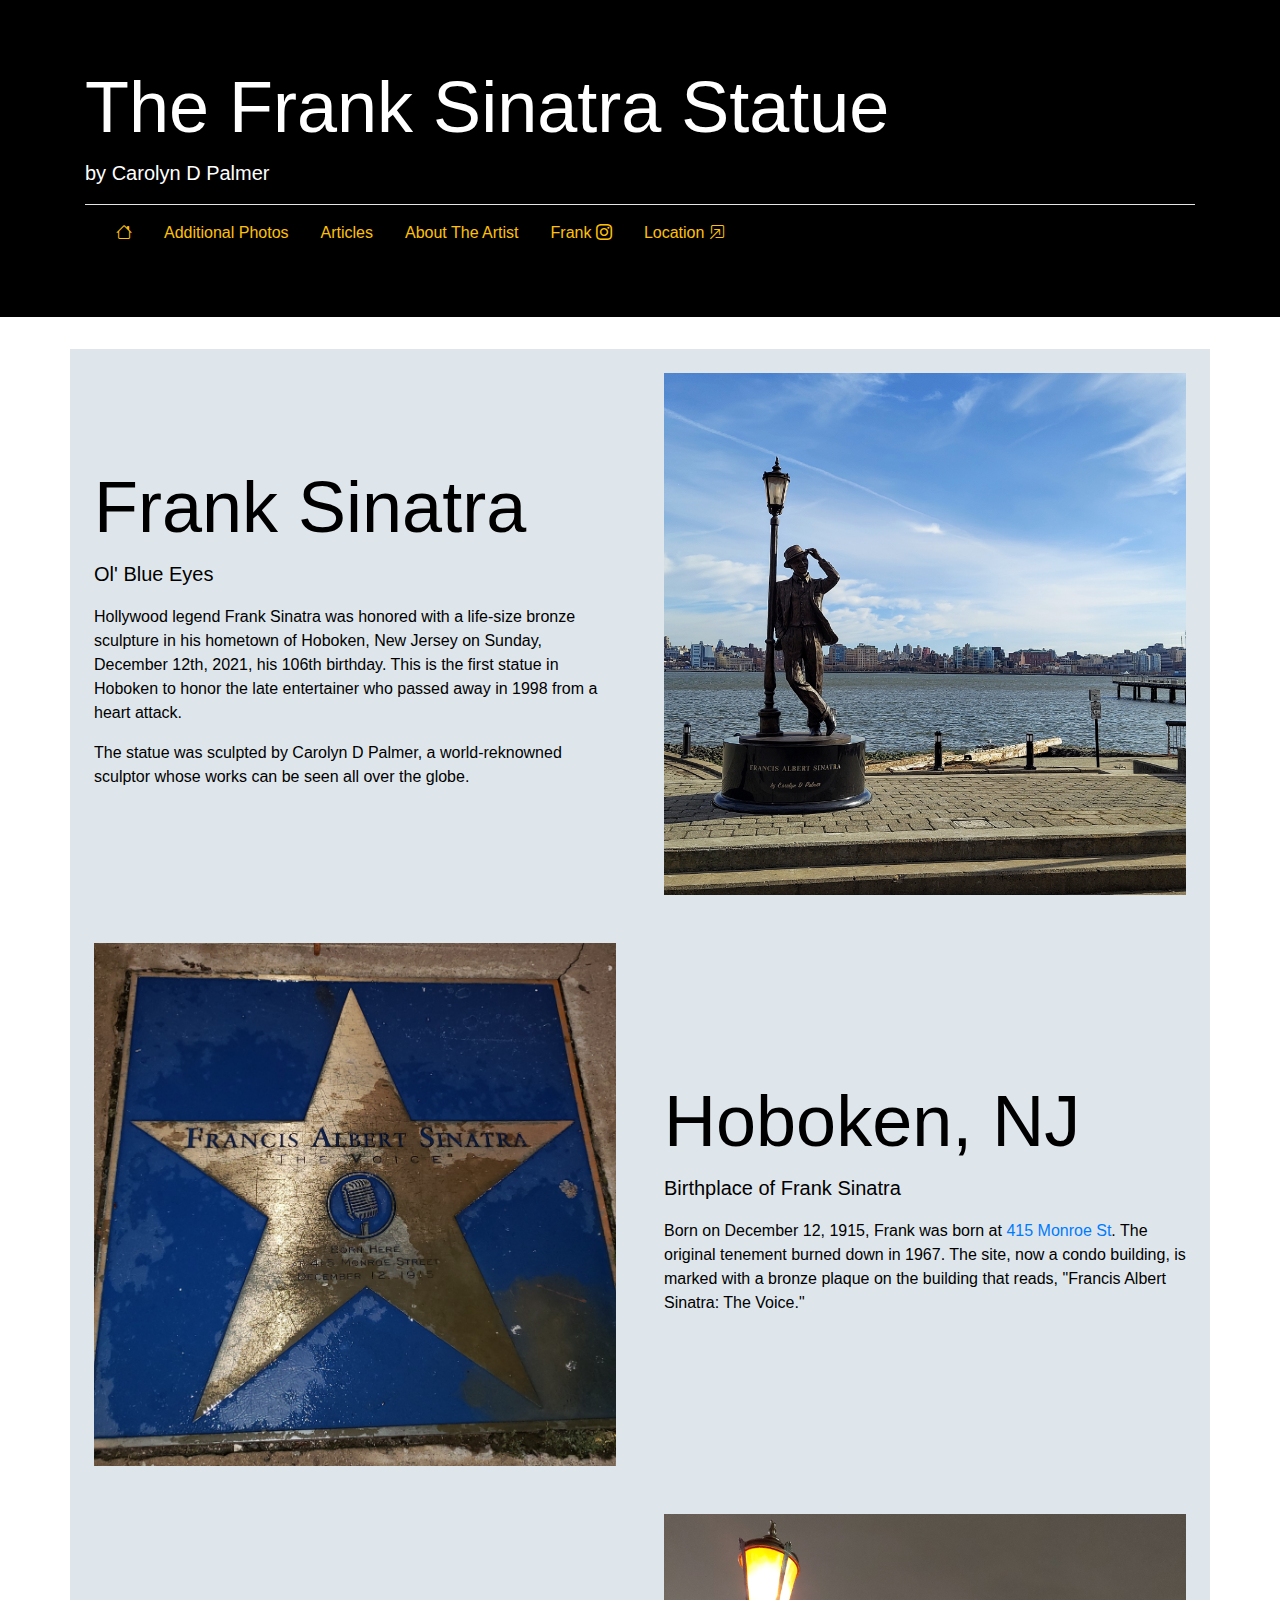
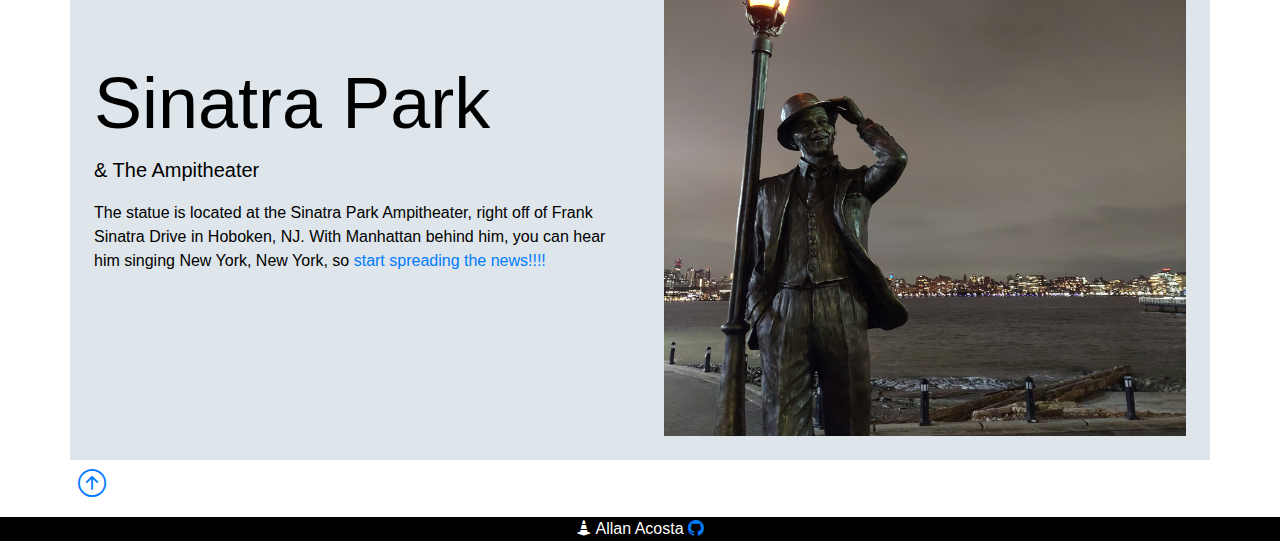
<file: index.html>
<!doctype html>
<html lang="en">

<head>
    <title>Frank Sinatra Statue</title>
    <meta charset="utf-8">
    <meta name="viewport" content="width=device-width, initial-scale=1, shrink-to-fit=no">

    <!-- Bootstrap CSS -->
    <link rel="stylesheet" href="https://stackpath.bootstrapcdn.com/bootstrap/4.3.1/css/bootstrap.min.css"
        integrity="sha384-ggOyR0iXCbMQv3Xipma34MD+dH/1fQ784/j6cY/iJTQUOhcWr7x9JvoRxT2MZw1T" crossorigin="anonymous">
    <link rel="stylesheet" href="https://cdn.jsdelivr.net/npm/bootstrap-icons@1.7.2/font/bootstrap-icons.css">
    <link rel="stylesheet" href="/style.css">
</head>

<body>
    <div class="jumbotron jumbotron-fluid" id="jumbotron">
        <div class="container">
            <h1 class="display-3">The Frank Sinatra Statue</h1>
            <p class="lead display-5 text-white">by Carolyn D Palmer</p>
            <hr class="my-2 bg-white">

            <!--Nav Bar in JumboTron-->
            <div class="container-fluid">
                <ul class="nav justify-content-left">
                    <li class="nav-item active">
                        <a class="nav-link text-warning" href="#"><i class="bi bi-house"></i></a>
                    </li>
                    <li class="nav-item">
                        <a class="nav-link text-warning" href="/photos.html">Additional Photos</a>
                    </li>
                    <li class="nav-item">
                        <a class="nav-link text-warning" href="/articles.html">Articles</a>
                    </li>
                    <li class="nav-item">
                        <a class="nav-link text-warning" href="/artist.html">About The Artist</a>
                    </li>
                    <li class="nav-item">
                        <a class="nav-link text-warning" target="blank" href="https://www.instagram.com/sinatra/">Frank
                            <i class="bi bi-instagram"></i></a>
                    </li>
                    <li class="nav-item">
                        <a class="nav-link text-warning" target="blank"
                            href="https://www.google.com/maps/place/Frank+Sinatra+Statue/@40.7413257,-74.0268285,19z/data=!3m1!4b1!4m5!3m4!1s0x89c259ce33c02001:0xce09e54d2a5b5485!8m2!3d40.7413257!4d-74.0262813">
                            Location <i class="bi bi-box-arrow-in-up-right"></i>
                        </a>
                    </li>
                </ul>
            </div>
        </div>
    </div>


    <div class="container" id="showcase-container">


        <div class="row align-items-center justify-content-between">
            <div class="col-md-6 p-4 order-1 order-sm-1 order-md-1">
                <h2 class="display-3">Frank Sinatra</h2>
                <p class="lead">Ol' Blue Eyes</p>
                <p>Hollywood legend Frank Sinatra was honored with a life-size bronze sculpture in his hometown of
                    Hoboken, New Jersey on Sunday, December 12th, 2021, his 106th birthday.
                    This is the first statue in Hoboken to honor the late entertainer who passed away in 1998 from a
                    heart attack.
                </p>
                <p>The statue was sculpted by Carolyn D Palmer, a world-reknowned sculptor whose works can be seen
                    all over the globe.
                </p>
            </div>
            <div class="col-md-6 p-4 order-2 order-sm-2 order-md-2">
                <img class="img-fluid" src="/imgs/FrankSinatraStatue1.jpg"
                    alt="Frank Sinatra Statue during the daytime">
            </div>
        </div>

        <div class="row align-items-center justify-content-between">
            <div class="col-md-6 p-4 order-4 order-sm-4 order-md-3">
                <img src="/imgs/FranksStar.jpg" class="img-fluid" alt="Frank Sinatra Statue during nighttime">
            </div>
            <div class="col-md-6 p-4 order-3 order-sm-3 order-md-4">
                <h2 class="display-3">Hoboken, NJ</h2>
                <p class="lead">Birthplace of Frank Sinatra</p>
                <p>Born on December 12, 1915, Frank was born at <span class="text-primary">415 Monroe St</span>.
                    The original tenement burned down in 1967. The site, now a condo building, is marked with a
                    bronze plaque on the building that reads,
                    "Francis Albert Sinatra: The Voice."
                </p>
            </div>
        </div>

        <div class="row align-items-center justify-content-between">
            <div class="col-md-6 p-4 order-5 order-sm-5 order-md-5">
                <h2 class="display-3">Sinatra Park</h2>
                <p class="lead">& The Ampitheater</p>
                <p>The statue is located at the Sinatra Park Ampitheater, right off of Frank Sinatra Drive in
                    Hoboken, NJ.
                    With Manhattan behind him, you can hear him singing New York, New York,
                    so <span class="text-primary">start spreading the news!!!!</span>
                </p>
            </div>
            <div class="col-md-6 p-4 order-6 order-sm-6 order-md-6">
                <img src="/imgs/FrankStatueNight2.jpg" class="img-fluid" alt="Frank Sinatra Statue during nighttime">
            </div>
        </div>
    </div>

    <div class="container p-2">
        <div class="row">
          <div class="col-1">
            <a href="#">
            <h3><i class="bi bi-arrow-up-circle  float-end"></i>
          </div></a></h3>
        </div>
      </div>

    <!--FOOTER-->
    <div class="container-fluid" id="footer">
        <div class="row">
            <div class="col text-white text-center float-end"><i class="bi bi-cone-striped"></i> Allan Acosta
                <a target="blank" href="https://www.github.com/Dec24th">
                    <i class="bi bi-github"></i>
            </div></a>
        </div>
    </div>



    <!-- Optional JavaScript -->
    <!-- jQuery first, then Popper.js, then Bootstrap JS -->
    <script src="https://code.jquery.com/jquery-3.3.1.slim.min.js"
        integrity="sha384-q8i/X+965DzO0rT7abK41JStQIAqVgRVzpbzo5smXKp4YfRvH+8abtTE1Pi6jizo"
        crossorigin="anonymous"></script>
    <script src="https://cdnjs.cloudflare.com/ajax/libs/popper.js/1.14.7/umd/popper.min.js"
        integrity="sha384-UO2eT0CpHqdSJQ6hJty5KVphtPhzWj9WO1clHTMGa3JDZwrnQq4sF86dIHNDz0W1"
        crossorigin="anonymous"></script>
    <script src="https://stackpath.bootstrapcdn.com/bootstrap/4.3.1/js/bootstrap.min.js"
        integrity="sha384-JjSmVgyd0p3pXB1rRibZUAYoIIy6OrQ6VrjIEaFf/nJGzIxFDsf4x0xIM+B07jRM"
        crossorigin="anonymous"></script>
</body>

</html>
</file>
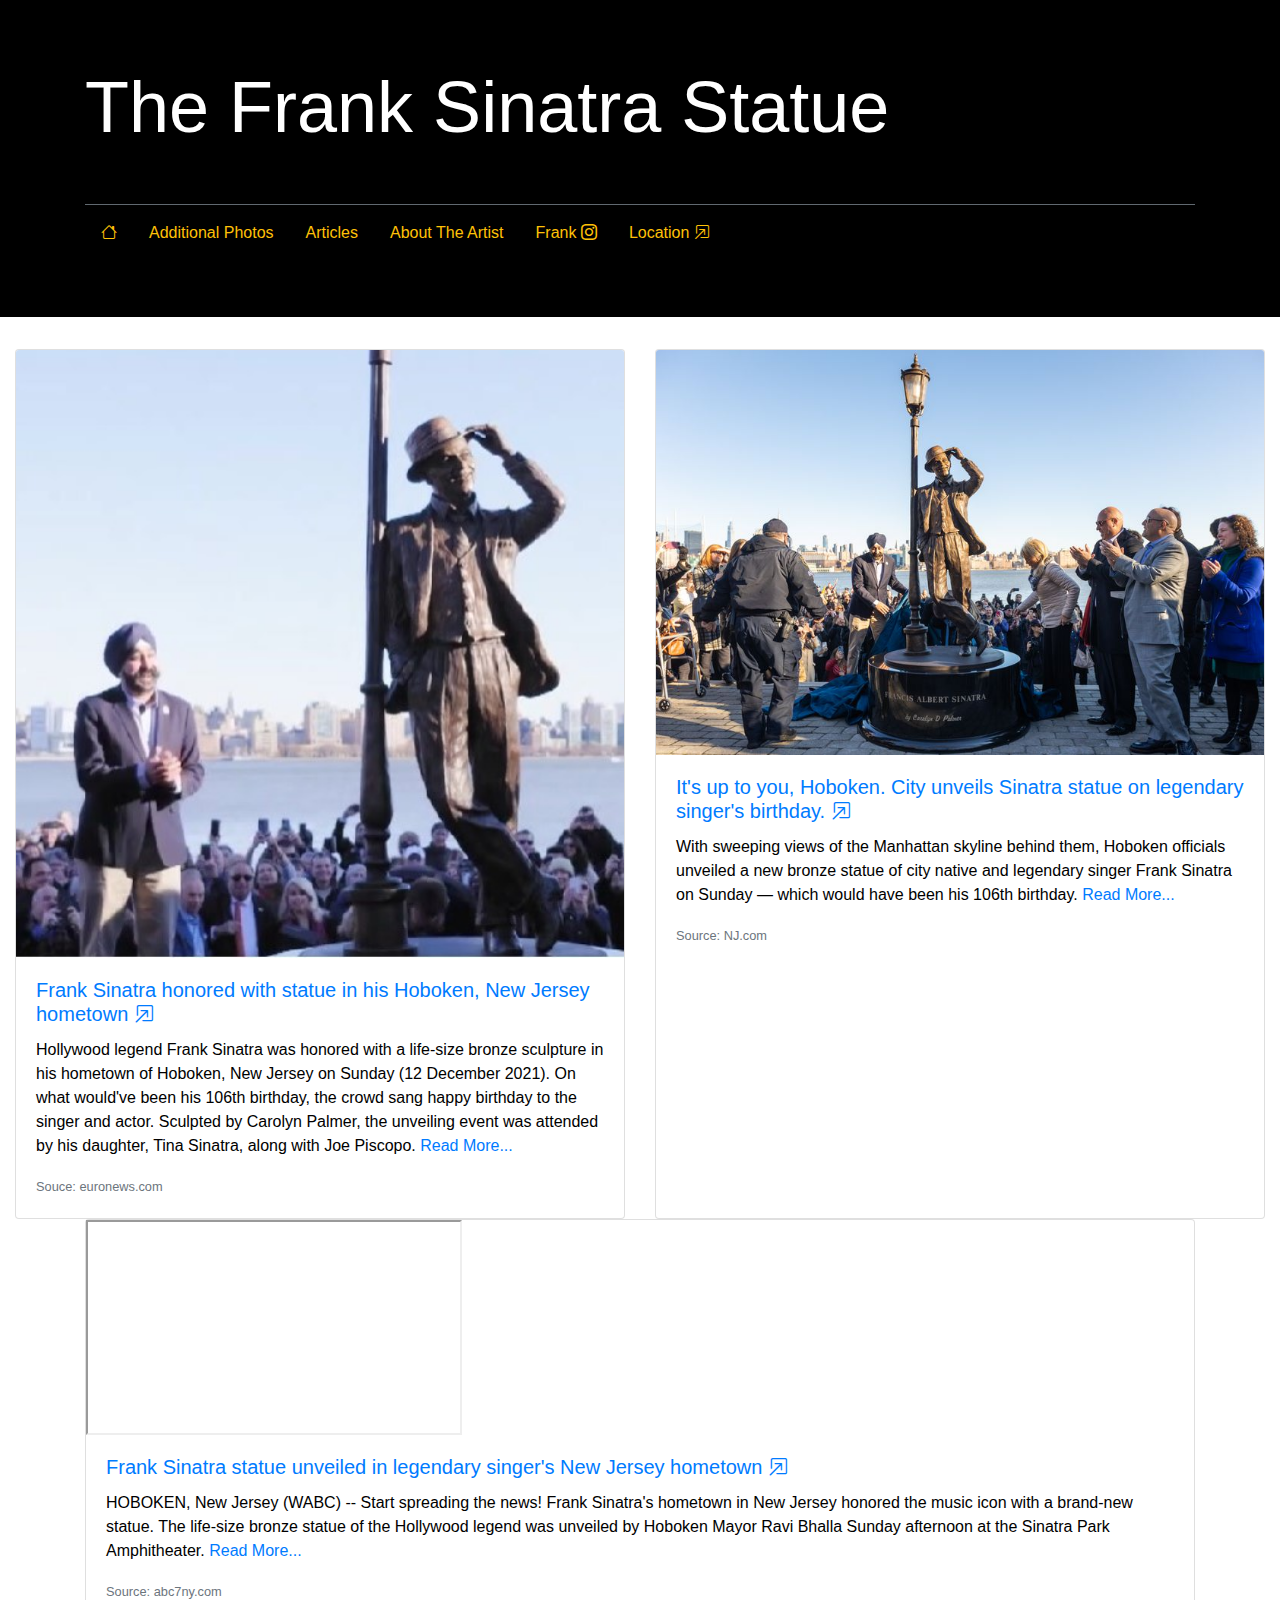
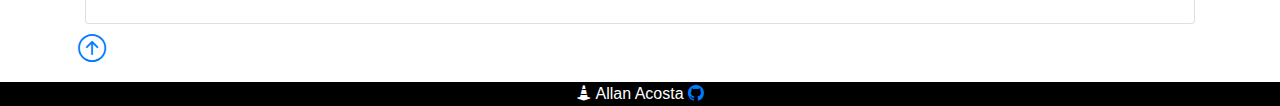
<file: articles.html>
<!doctype html>
<html lang="en">

<head>
    <title>Photos | Frank Sinatra Statue</title>
    <!-- Required meta tags -->
    <meta charset="utf-8">
    <meta name="viewport" content="width=device-width, initial-scale=1, shrink-to-fit=no">

    <!-- Bootstrap CSS -->
    <link rel="stylesheet" href="https://stackpath.bootstrapcdn.com/bootstrap/4.3.1/css/bootstrap.min.css"
        integrity="sha384-ggOyR0iXCbMQv3Xipma34MD+dH/1fQ784/j6cY/iJTQUOhcWr7x9JvoRxT2MZw1T" crossorigin="anonymous">
    <link rel="stylesheet" href="https://cdn.jsdelivr.net/npm/bootstrap-icons@1.7.2/font/bootstrap-icons.css">
    <link rel="stylesheet" href="/style.css">
</head>

<body>
    <div class="jumbotron jumbotron-fluid">
        <div class="container">
            <h1 class="display-3">The Frank Sinatra Statue</h1>
            <p class="lead">by Carolyn D Palmer</p>
            <hr class="my-2 bg-secondary">

            <!--Nav Bar in JumboTron-->
            <ul class="nav justify-content-left">
                <li class="nav-item">
                    <a class="nav-link text-warning" href="/index.html"><i class="bi bi-house"></i></a>
                </li>
                <li class="nav-item">
                    <a class="nav-link text-warning" href="/photos.html">Additional Photos</a>
                </li>
                <li class="nav-item active">
                    <a class="nav-link text-warning" href="#">Articles</a>
                </li>
                <li class="nav-item">
                    <a class="nav-link text-warning" href="/artist.html">About The Artist</a>
                </li>
                <li class="nav-item">
                    <a class="nav-link text-warning" target="blank" href="https://www.instagram.com/sinatra/">Frank <i
                            class="bi bi-instagram"></i></a>
                </li>
                <li class="nav-item">
                    <a class="nav-link active text-warning" target="blank"
                        href="https://www.google.com/maps/place/Frank+Sinatra+Statue/@40.7413257,-74.0268285,19z/data=!3m1!4b1!4m5!3m4!1s0x89c259ce33c02001:0xce09e54d2a5b5485!8m2!3d40.7413257!4d-74.0262813">
                        Location <i class="bi bi-box-arrow-in-up-right"></i></a>
                </li>
            </ul>
        </div>
    </div>

    <div class="container-fluid">
        <div class="card-deck">
            <div class="card">
                <img src="/imgs/euronews.jpg" class="card-img-top" alt="...">
                <div class="card-body">
                    <h5 class="card-title">
                        <a target="blank"
                            href="https://www.euronews.com/2021/12/14/frank-sinatra-honored-with-statue-in-his-hoboken-new-jersey-hometown">
                            Frank Sinatra honored with statue in his Hoboken, New Jersey hometown <i
                                class="bi bi-box-arrow-in-up-right"></i>
                    </h5></a>
                    <p class="card-text">Hollywood legend Frank Sinatra was honored with a life-size bronze
                        sculpture in
                        his
                        hometown of Hoboken, New Jersey on Sunday (12 December 2021). On what would've been his
                        106th
                        birthday, the crowd sang happy birthday to the singer and actor. Sculpted by Carolyn Palmer,
                        the
                        unveiling event was attended by his daughter, Tina Sinatra, along with Joe Piscopo.
                        <span class="text-dark">
                            <a target="blank"
                                href="https://www.euronews.com/2021/12/14/frank-sinatra-honored-with-statue-in-his-hoboken-new-jersey-hometown">Read
                                More...</a>
                        </span>
                    </p>
                    <p class="card-text"><small class="text-muted">Souce: euronews.com</small></p>
                </div>
            </div>

            <div class="card">
                <img src="/imgs/NJcom.jpg" class="card-img-top"
                    alt="photo from article from NJ.com at unveiling of Statue">
                <div class="card-body">
                    <h5 class="card-title">
                        <a target="blank"
                            href="https://www.nj.com/hudson/2021/12/its-up-to-you-hoboken-city-unveils-sinatra-statue-on-legendary-singers-birthday.html">It's
                            up to you, Hoboken. City unveils Sinatra statue on legendary singer's birthday. <i
                                class="bi bi-box-arrow-in-up-right"></i>
                    </h5></a>
                    <p class="card-text">With sweeping views of the Manhattan skyline behind them, Hoboken officials
                        unveiled a new bronze statue of city native and legendary singer Frank Sinatra on Sunday —
                        which
                        would have been his 106th birthday.
                        <span class="text-muted">
                            <a target="blank"
                                href="https://www.nj.com/hudson/2021/12/its-up-to-you-hoboken-city-unveils-sinatra-statue-on-legendary-singers-birthday.html">Read
                                More...</a>
                        </span>
                    </p>
                    <p class="card-text"><small class="text-muted">Source: NJ.com</small></p>
                </div>
            </div>
        </div>
    </div>

    <div class="container">
        <div class="card">
            <iframe width="376" height="215" src="https://abc7ny.com/video/embed/?pid=11331362" frameborder="3"
                allowfullscreen></iframe>
            <div class="card-body">
                <h5 class="card-title">
                    <a target="blank" href="https://abc7ny.com/frank-sinatra-hoboken-statue-new-jersey/11330303/">
                        Frank Sinatra statue unveiled in legendary singer's New Jersey hometown <i
                            class="bi bi-box-arrow-in-up-right"></i>
                </h5></a>
                <p class="card-text">HOBOKEN, New Jersey (WABC) -- Start spreading the news! Frank Sinatra's
                    hometown in New Jersey honored the music icon with a brand-new statue.
                    The life-size bronze statue of the Hollywood legend was unveiled by Hoboken Mayor Ravi
                    Bhalla
                    Sunday afternoon at the Sinatra Park Amphitheater.
                    <a target="blank" href="https://abc7ny.com/frank-sinatra-hoboken-statue-new-jersey/11330303/">Read
                        More...</a>
                </p>
                <p class="card-text"><small class="text-muted">Source: abc7ny.com</small></p>
            </div>
        </div>
    </div>

    <div class="container p-2">
        <div class="row">
          <div class="col-1">
            <a href="#">
            <h3><i class="bi bi-arrow-up-circle  float-end"></i>
          </div></a></h3>
        </div>
      </div>

      <div class="container-fluid" id="footer">
        <div class="row">
            <div class="col text-white text-center float-end"><i class="bi bi-cone-striped"></i> Allan Acosta
                <a target="blank" href="https://www.github.com/Dec24th">
                    <i class="bi bi-github"></i>
            </div></a>
        </div>
    </div>


    <!-- Optional JavaScript -->
    <!-- jQuery first, then Popper.js, then Bootstrap JS -->
    <script src="https://code.jquery.com/jquery-3.3.1.slim.min.js"
        integrity="sha384-q8i/X+965DzO0rT7abK41JStQIAqVgRVzpbzo5smXKp4YfRvH+8abtTE1Pi6jizo"
        crossorigin="anonymous"></script>
    <script src="https://cdnjs.cloudflare.com/ajax/libs/popper.js/1.14.7/umd/popper.min.js"
        integrity="sha384-UO2eT0CpHqdSJQ6hJty5KVphtPhzWj9WO1clHTMGa3JDZwrnQq4sF86dIHNDz0W1"
        crossorigin="anonymous"></script>
    <script src="https://stackpath.bootstrapcdn.com/bootstrap/4.3.1/js/bootstrap.min.js"
        integrity="sha384-JjSmVgyd0p3pXB1rRibZUAYoIIy6OrQ6VrjIEaFf/nJGzIxFDsf4x0xIM+B07jRM"
        crossorigin="anonymous"></script>
</body>

</html>
</file>
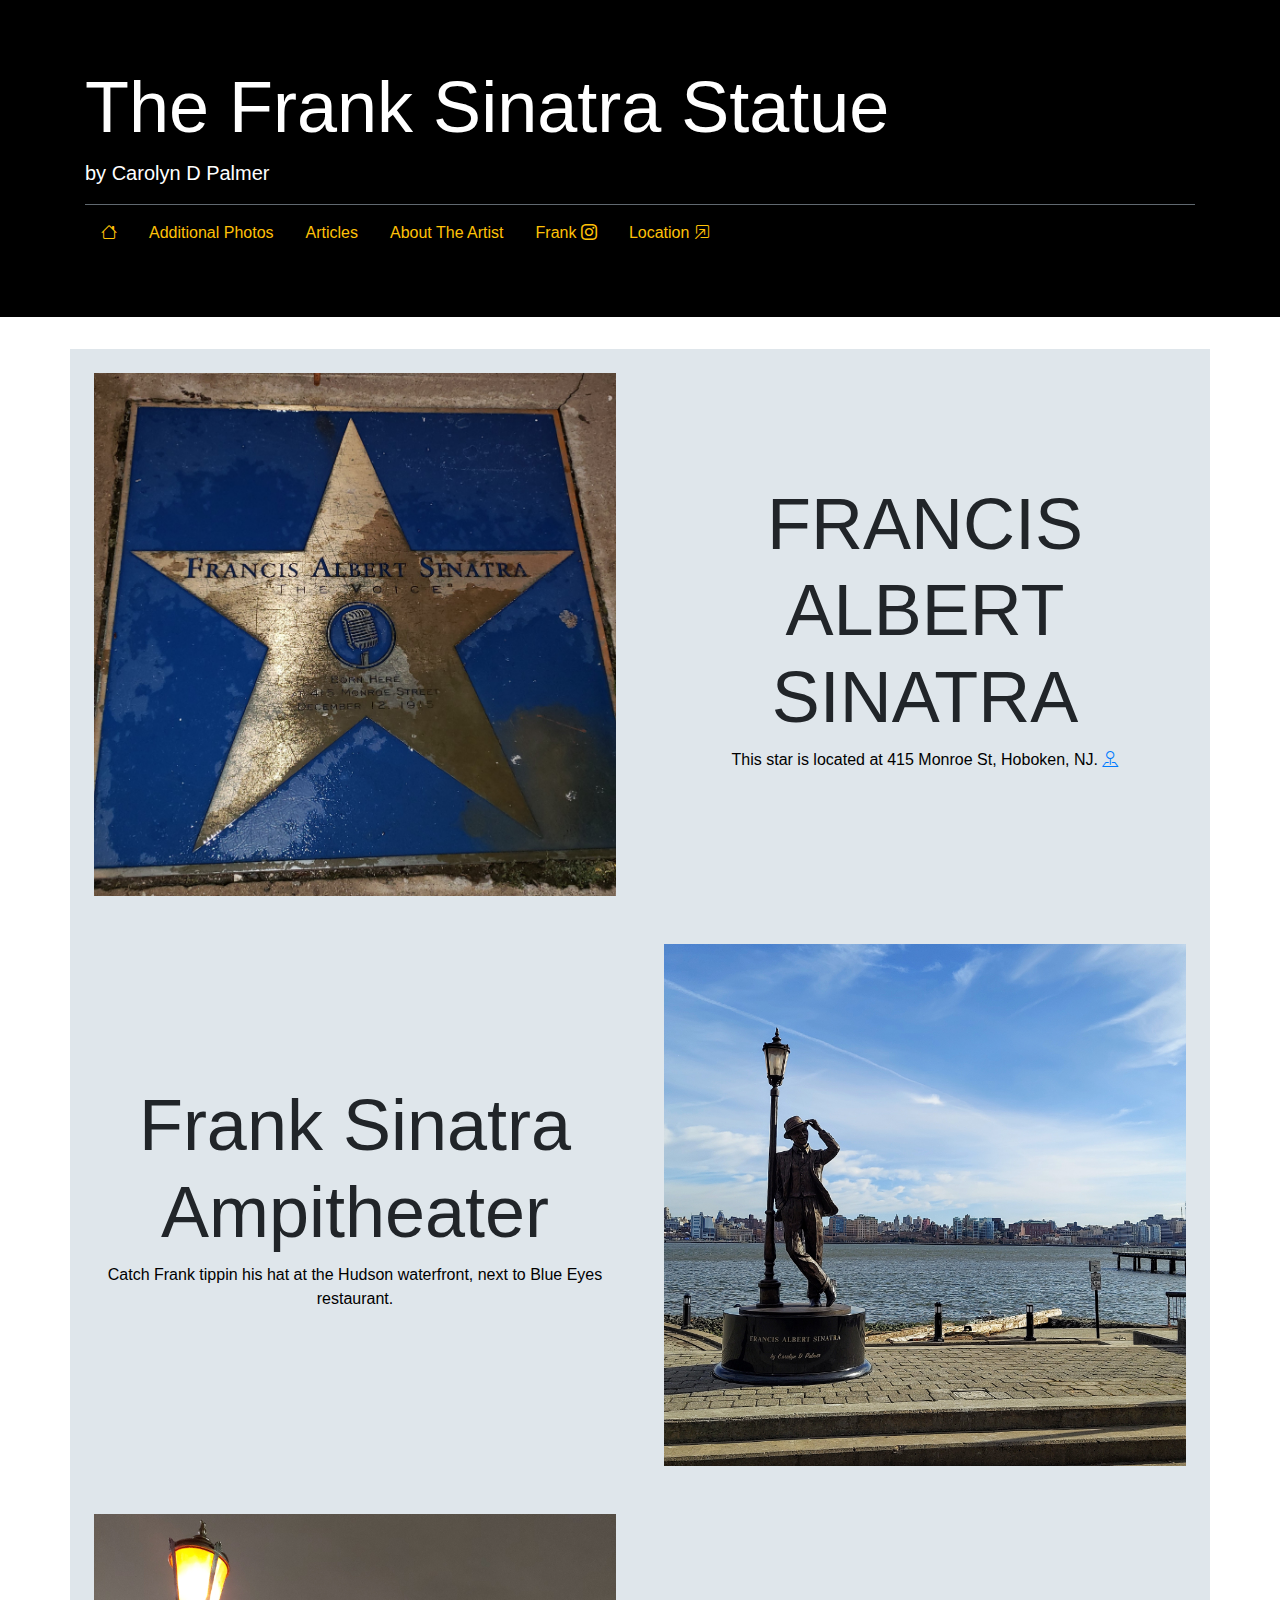
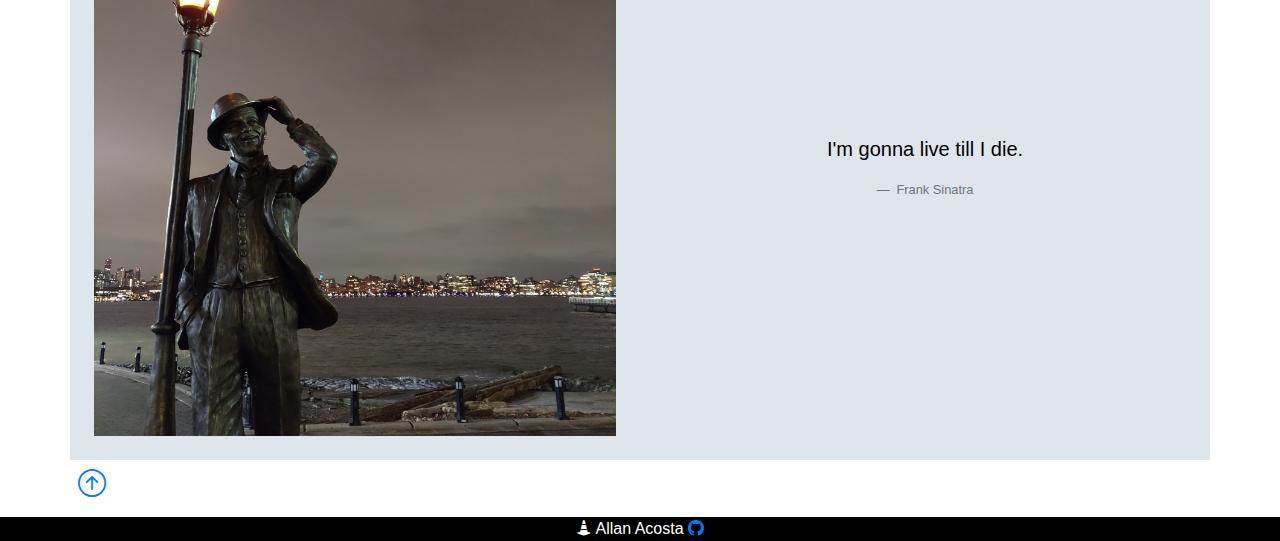
<file: artist.html>
<!doctype html>
<html lang="en">

<head>
  <title>Photos | Frank Sinatra Statue</title>
  <!-- Required meta tags -->
  <meta charset="utf-8">
  <meta name="viewport" content="width=device-width, initial-scale=1, shrink-to-fit=no">

  <!-- Bootstrap CSS -->
  <link rel="stylesheet" href="https://stackpath.bootstrapcdn.com/bootstrap/4.3.1/css/bootstrap.min.css"
    integrity="sha384-ggOyR0iXCbMQv3Xipma34MD+dH/1fQ784/j6cY/iJTQUOhcWr7x9JvoRxT2MZw1T" crossorigin="anonymous">
  <link rel="stylesheet" href="https://cdn.jsdelivr.net/npm/bootstrap-icons@1.7.2/font/bootstrap-icons.css">
  <link rel="stylesheet" href="/style.css">
</head>

<body>
  <div class="jumbotron jumbotron-fluid">
    <div class="container">
      <h1 class="display-3 text-white">The Frank Sinatra Statue</h1>
      <p class="lead text-white">by Carolyn D Palmer</p>
      <hr class="my-2 bg-secondary">

      <!--Nav Bar in JumboTron-->
      <ul class="nav justify-content-left">
        <li class="nav-item">
          <a class="nav-link text-warning" href="/index.html"><i class="bi bi-house"></i></a>
        </li>
        <li class="nav-item">
          <a class="nav-link text-warning" href="/photos.html">Additional Photos</a>
        </li>
        <li class="nav-item">
          <a class="nav-link text-warning" href="/articles.html">Articles</a>
        </li>
        <li class="nav-item active">
          <a class="nav-link text-warning" href="#">About The Artist</a>
        </li>
        <li class="nav-item">
          <a class="nav-link text-warning" target="blank" href="https://www.instagram.com/sinatra/">Frank <i
              class="bi bi-instagram"></i></a>
        </li>
        <li class="nav-item">
          <a class="nav-link active text-warning" target="blank"
            href="https://www.google.com/maps/place/Frank+Sinatra+Statue/@40.7413257,-74.0268285,19z/data=!3m1!4b1!4m5!3m4!1s0x89c259ce33c02001:0xce09e54d2a5b5485!8m2!3d40.7413257!4d-74.0262813">
            Location <i class="bi bi-box-arrow-in-up-right"></i>
          </a>
        </li>
      </ul>
    </div>
  </div>
  <div class="container" id="showcase-container">

    <!--1-->
    <div class="row align-items-center justify-content-center">
      <div class="col-md-6 p-4 order-md-1">
        <img src="/imgs/FranksStar.jpg" class="img-fluid" alt="Frank Sinatra Star">
      </div>
      <div class="col-md-6 order-md-2">
        <h3 class="display-3 text-center">FRANCIS ALBERT SINATRA</h3>
        <p class="text-center">This star is located at 415 Monroe St, Hoboken, NJ.
          <a target="blank" href="https://goo.gl/maps/nboAx6AwFx3T6uF48">
            <i class="bi bi-pin-map"></i>
          </a>
        </p>
      </div>
    </div>

    <!--2-->
    <div class="row align-items-center justify-content-center">
      <div class="col-md-6 p-4 order-md-4">
        <img src="/imgs/FrankSinatraStatue1.jpg" class="img-fluid" alt="Frank Sinatra Star">
      </div>
      <div class="col-md-6 order-md-3">
        <h3 class="display-3 justify-content-center text-center text-wrap">Frank Sinatra Ampitheater</h3>
        <p class="text-center">Catch Frank tippin his hat at the Hudson waterfront, next to Blue Eyes restaurant.
        </p>
      </div>
    </div>

    <!--3-->
    <div class="row align-items-center justify-content-center">
      <div class="col-md-6 p-4 order-md-5">
        <img src="/imgs/FrankStatueNight2.jpg" class="img-fluid" alt="Frank Sinatra Star">
      </div>
      <div class="col-md-6 order-md-6">
        <figure class="text-center">
          <blockquote class="blockquote">
            <p>I'm gonna live till I die.</p>
          </blockquote>
          <figcaption class="blockquote-footer">
            Frank Sinatra
          </figcaption>
        </figure>
      </div>
    </div>
  </div>

  <div class="container p-2">
    <div class="row">
      <div class="col-1">
        <a href="#">
          <h3><i class="bi bi-arrow-up-circle float-end"></i>
      </div></a></h3>
    </div>
  </div>

  <div class="container-fluid" id="footer">
    <div class="row">
      <div class="col text-white text-center float-end"><i class="bi bi-cone-striped"></i> Allan Acosta
        <a target="blank" href="https://www.github.com/Dec24th">
          <i class="bi bi-github"></i>
      </div></a>
    </div>
  </div>















  <!-- Optional JavaScript -->
  <!-- jQuery first, then Popper.js, then Bootstrap JS -->
  <script src="https://code.jquery.com/jquery-3.3.1.slim.min.js"
    integrity="sha384-q8i/X+965DzO0rT7abK41JStQIAqVgRVzpbzo5smXKp4YfRvH+8abtTE1Pi6jizo"
    crossorigin="anonymous"></script>
  <script src="https://cdnjs.cloudflare.com/ajax/libs/popper.js/1.14.7/umd/popper.min.js"
    integrity="sha384-UO2eT0CpHqdSJQ6hJty5KVphtPhzWj9WO1clHTMGa3JDZwrnQq4sF86dIHNDz0W1"
    crossorigin="anonymous"></script>
  <script src="https://stackpath.bootstrapcdn.com/bootstrap/4.3.1/js/bootstrap.min.js"
    integrity="sha384-JjSmVgyd0p3pXB1rRibZUAYoIIy6OrQ6VrjIEaFf/nJGzIxFDsf4x0xIM+B07jRM"
    crossorigin="anonymous"></script>
</body>

</html>
</file>
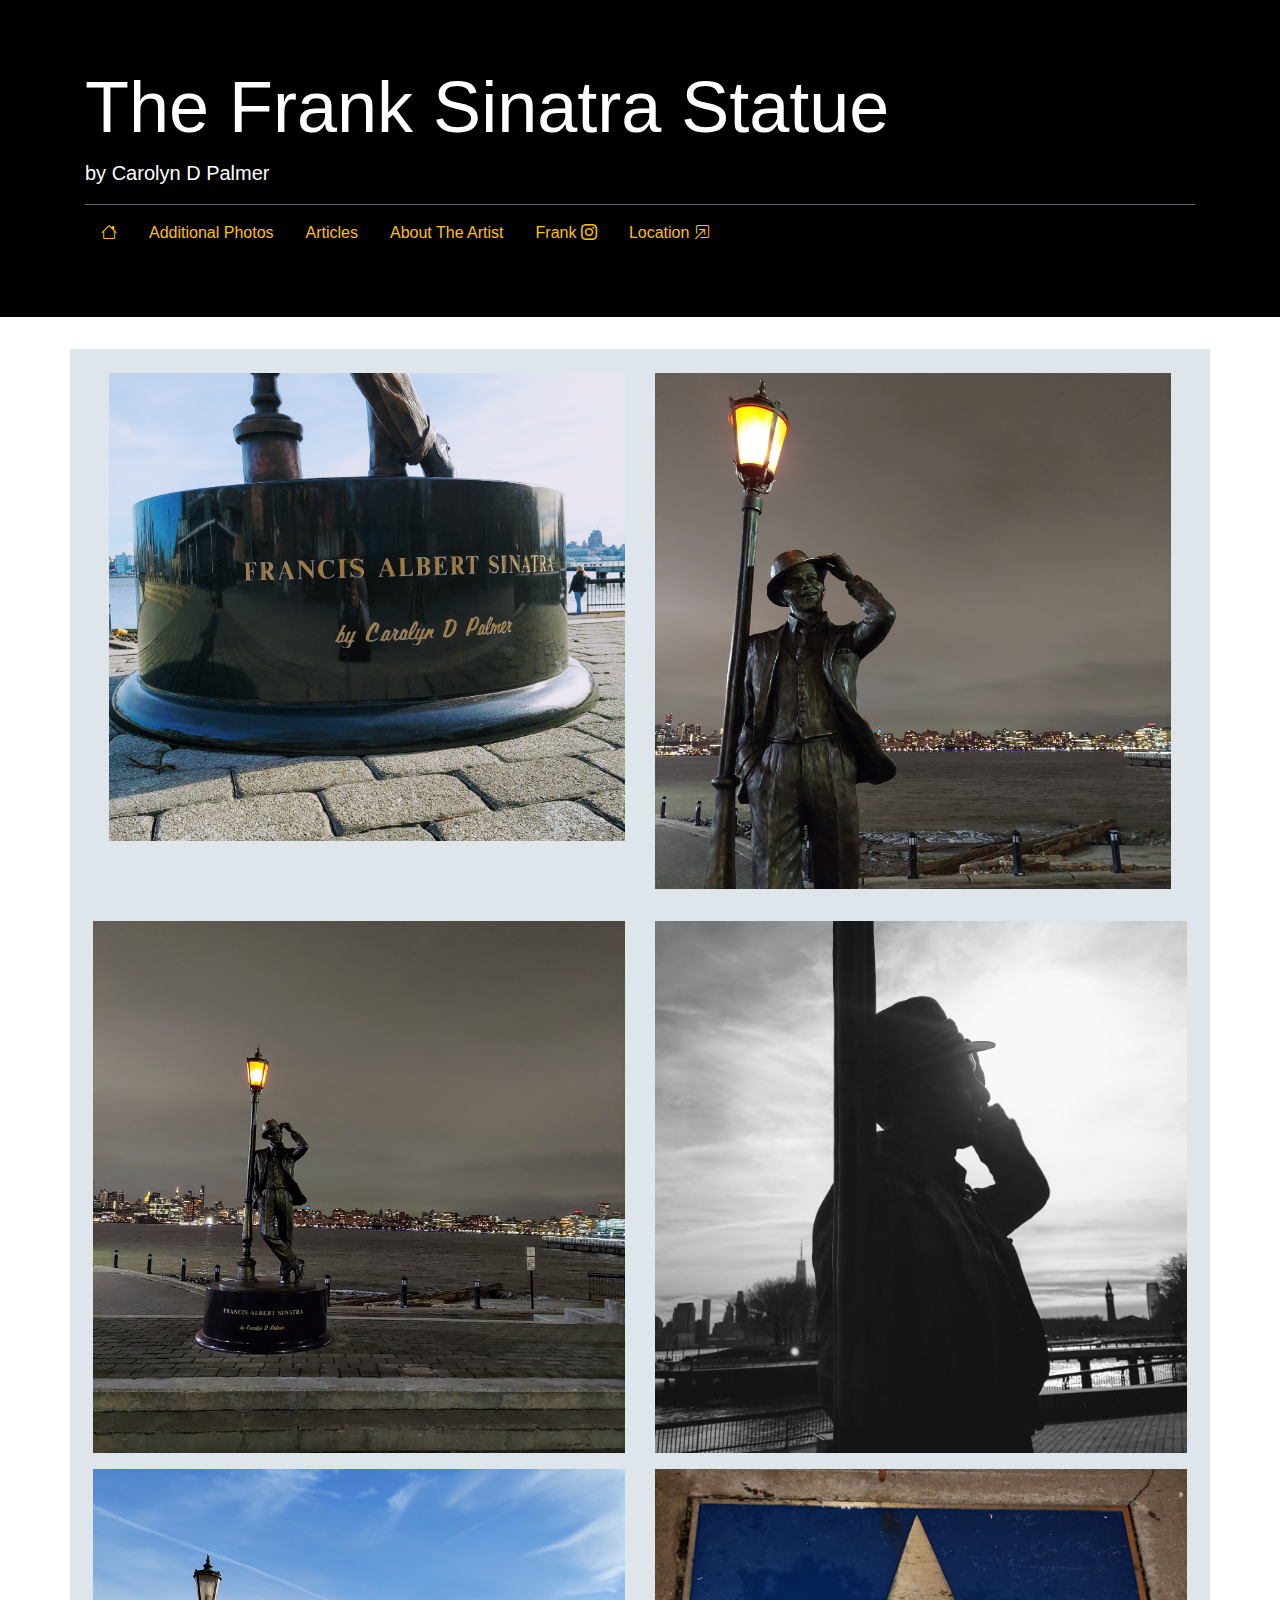
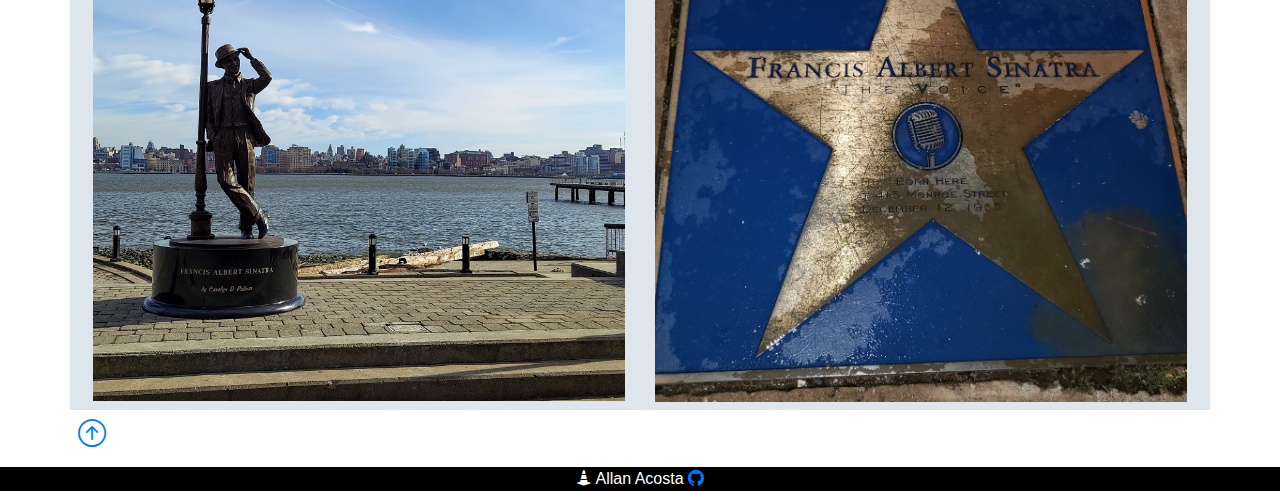
<file: photos.html>
<!doctype html>
<html lang="en">

<head>
  <title>Photos | Frank Sinatra Statue</title>
  <!-- Required meta tags -->
  <meta charset="utf-8">
  <meta name="viewport" content="width=device-width, initial-scale=1, shrink-to-fit=no">

  <!-- Bootstrap CSS -->
  <link rel="stylesheet" href="https://stackpath.bootstrapcdn.com/bootstrap/4.3.1/css/bootstrap.min.css"
    integrity="sha384-ggOyR0iXCbMQv3Xipma34MD+dH/1fQ784/j6cY/iJTQUOhcWr7x9JvoRxT2MZw1T" crossorigin="anonymous">
  <link rel="stylesheet" href="https://cdn.jsdelivr.net/npm/bootstrap-icons@1.7.2/font/bootstrap-icons.css">
  <link rel="stylesheet" href="/style.css">
</head>

<body>
  <div class="jumbotron jumbotron-fluid">
    <div class="container">
      <h1 class="display-3 text-white">The Frank Sinatra Statue</h1>
      <p class="lead text-white">by Carolyn D Palmer</p>
      <hr class="my-2 bg-secondary">

      <!--Nav Bar in JumboTron-->
      <ul class="nav justify-content-left">
        <li class="nav-item">
          <a class="nav-link text-warning" href="/index.html"><i class="bi bi-house"></i></a>
        </li>
        <li class="nav-item active">
          <a class="nav-link text-warning" href="#">Additional Photos</a>
        </li>
        <li class="nav-item">
          <a class="nav-link text-warning" href="/articles.html">Articles</a>
        </li>
        <li class="nav-item">
          <a class="nav-link text-warning" href="/artist.html">About The Artist</a>
        </li>
        <li class="nav-item">
          <a class="nav-link text-warning" target="blank" href="https://www.instagram.com/sinatra/">Frank <i
              class="bi bi-instagram"></i></a>
        </li>
        <li class="nav-item">
          <a class="nav-link active text-warning" target="blank"
            href="https://www.google.com/maps/place/Frank+Sinatra+Statue/@40.7413257,-74.0268285,19z/data=!3m1!4b1!4m5!3m4!1s0x89c259ce33c02001:0xce09e54d2a5b5485!8m2!3d40.7413257!4d-74.0262813">
            Location <i class="bi bi-box-arrow-in-up-right"></i>
          </a>
        </li>
      </ul>
    </div>
  </div>

  <div class="container" id="showcase-container">
    <div class="row row-cols-2 p-4">
      <div class="col-6">
        <img src="/imgs/FrankStatue10.jpg" class="img-fluid" alt="...">
      </div>
      <div class="col-6">
        <img src="/imgs/FrankStatueNight2.jpg" class="img-fluid" alt="...">
      </div>
    </div>

    <div class="row row-cols-2 p-2">
      <div class="col-6 ">
        <img src="/imgs/FrankStatueAtNight.jpg" class="img-fluid" alt="...">
      </div>
      <div class="col-6">
        <img src="/imgs/FrankStatue11.jpg" class="img-fluid" alt="...">
      </div>
    </div>

    <div class="row row-cols-2 p-2">
      <div class="col-6 ">
        <img src="/imgs/FrankSinatraStatue1.jpg" class="img-fluid" alt="...">
      </div>
      <div class="col-6">
        <img src="/imgs/FranksStar.jpg" class="img-fluid" alt="...">
      </div>
    </div>
  </div>

  <div class="container p-2">
    <div class="row">
      <div class="col-1">
        <a href="#">
          <h3><i class="bi bi-arrow-up-circle  float-end"></i>
      </div></a></h3>
    </div>
  </div>
  

  <!--Footer-->
  <div class="container-fluid" id="footer">
    <div class="row">
      <div class="col text-white text-center"><i class="bi bi-cone-striped" data-bs-toggle="tooltip" data-bs-placement="top" title="Tooltip on top"></i> Allan Acosta
        <a target="blank" href="https://www.github.com/Dec24th">
          <i class="bi bi-github"></i>
      </div></a>
    </div>
  </div>

  <!-- Optional JavaScript -->
  <!-- jQuery first, then Popper.js, then Bootstrap JS -->
  <script src="https://code.jquery.com/jquery-3.3.1.slim.min.js"
    integrity="sha384-q8i/X+965DzO0rT7abK41JStQIAqVgRVzpbzo5smXKp4YfRvH+8abtTE1Pi6jizo"
    crossorigin="anonymous"></script>
  <script src="https://cdnjs.cloudflare.com/ajax/libs/popper.js/1.14.7/umd/popper.min.js"
    integrity="sha384-UO2eT0CpHqdSJQ6hJty5KVphtPhzWj9WO1clHTMGa3JDZwrnQq4sF86dIHNDz0W1"
    crossorigin="anonymous"></script>
  <script src="https://stackpath.bootstrapcdn.com/bootstrap/4.3.1/js/bootstrap.min.js"
    integrity="sha384-JjSmVgyd0p3pXB1rRibZUAYoIIy6OrQ6VrjIEaFf/nJGzIxFDsf4x0xIM+B07jRM"
    crossorigin="anonymous"></script>
    
</body>

</html>
</file>
<file: style.css>
.jumbotron {
    background-color: black;
}

h1 {
    color: white;
}

h2, p {
    color: black;
}

#footer {
    background-color: black;
}

#showcase-container {
    background-color: rgba(220, 227, 233, 0.911);
}
</file>
